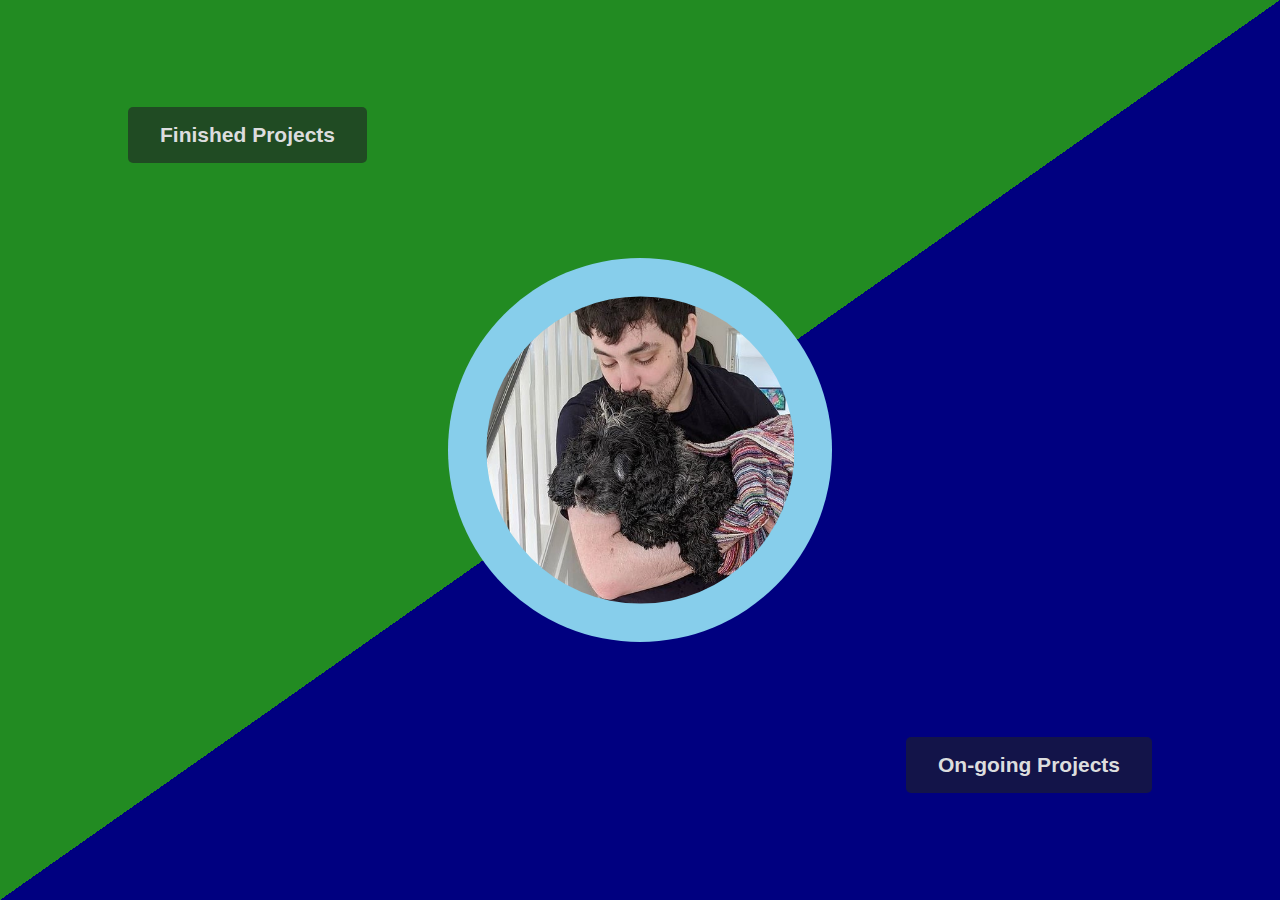
<file: index.html>
<!DOCTYPE html>
<html lang="en">
<head>
    <meta charset="UTF-8">
    <link rel="stylesheet" type="text/css" href="main.css">
    <meta http-equiv="X-UA-Compatible" content="IE=edge">
    <meta name="viewport" content="width=device-width, initial-scale=1.0">
    <link rel="apple-touch-icon" sizes="180x180" href="assets/icons/apple-touch-icon.png">
    <link rel="icon" type="image/png" sizes="32x32" href="assets/icons/favicon-32x32.png">
    <link rel="icon" type="image/png" sizes="16x16" href="assets/icons/favicon-16x16.png">
    <link rel="manifest" href="assets/icons/site.webmanifest">
    <title>Chris - Website</title>
</head>
<body class="diagonal">
    <div class="centre">
        <span class="circle" style="display:block;">
            <a href="aboutme.html">
                <img class="hoverfade" src="assets/wetdog.jpg" alt="Chris holding his dog" height=80% width=auto style="padding:10%;border-radius: 50%;">
                </img>
                <h1 class="hovershow">About Me</h1>
            </a>
        </span>
    </div>
    <div>
        <a href="projectscomplete.html">
            <h2 class="topleft hoverfade mainbutton">Finished Projects</h2>
        </a>
    </div>
    <div>
        <a href="projectsongoing.html">
            <h2 class="bottomright hoverfade mainbutton">On-going Projects</h2>
        </a>
    </div>
</body>
</html>
</file>
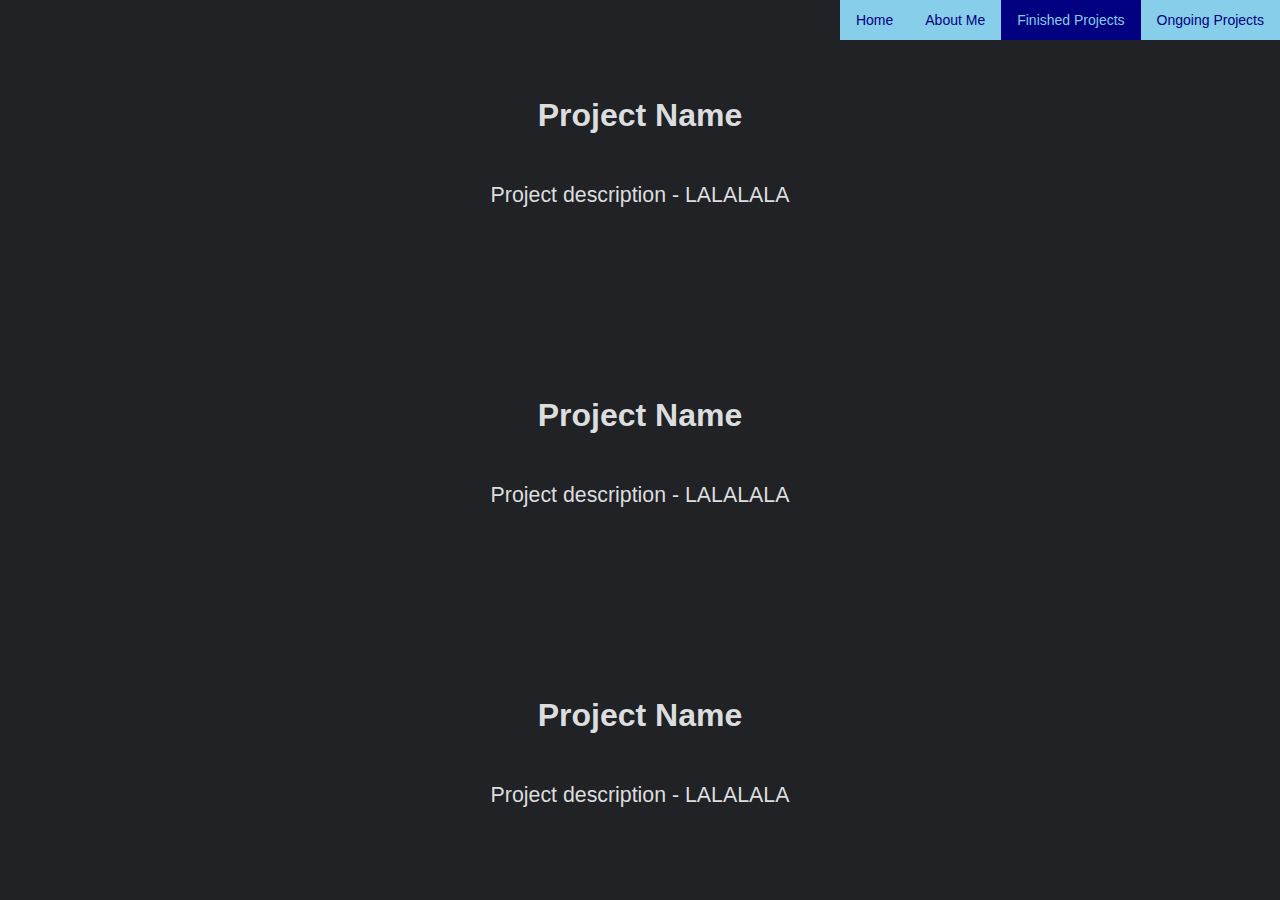
<file: projectscomplete.html>
<!DOCTYPE html>
<html lang="en">
<head>
    <meta charset="UTF-8">
    <link rel="stylesheet" type="text/css" href="main.css">
    <meta http-equiv="X-UA-Compatible" content="IE=edge">
    <meta name="viewport" content="width=device-width, initial-scale=1.0">
    <link rel="apple-touch-icon" sizes="180x180" href="assets/icons/apple-touch-icon.png">
    <link rel="icon" type="image/png" sizes="32x32" href="assets/icons/favicon-32x32.png">
    <link rel="icon" type="image/png" sizes="16x16" href="assets/icons/favicon-16x16.png">
    <link rel="manifest" href="assets/icons/site.webmanifest">
    <title>Chris - Completed Projects</title>
</head>
<body>
    <nav class="navbar">
        <a href="index.html">Home</a>
        <a href="aboutme.html">About Me</a>
        <a class="active" href="projectscomplete.html">Finished Projects</a>
        <a href="projectsongoing.html">Ongoing Projects</a>
    </nav>
    <div>
        <div class="scrollable">
            <div>
                <h3>Project Name</h3>
                <p>Project description - LALALALA</p>
            </div>
            <div>
                <h3>Project Name</h3>
                <p>Project description - LALALALA</p>
            </div>
            <div>
                <h3>Project Name</h3>
                <p>Project description - LALALALA</p>
            </div>
        </div>
    </div>
</body>
</html>
</file>
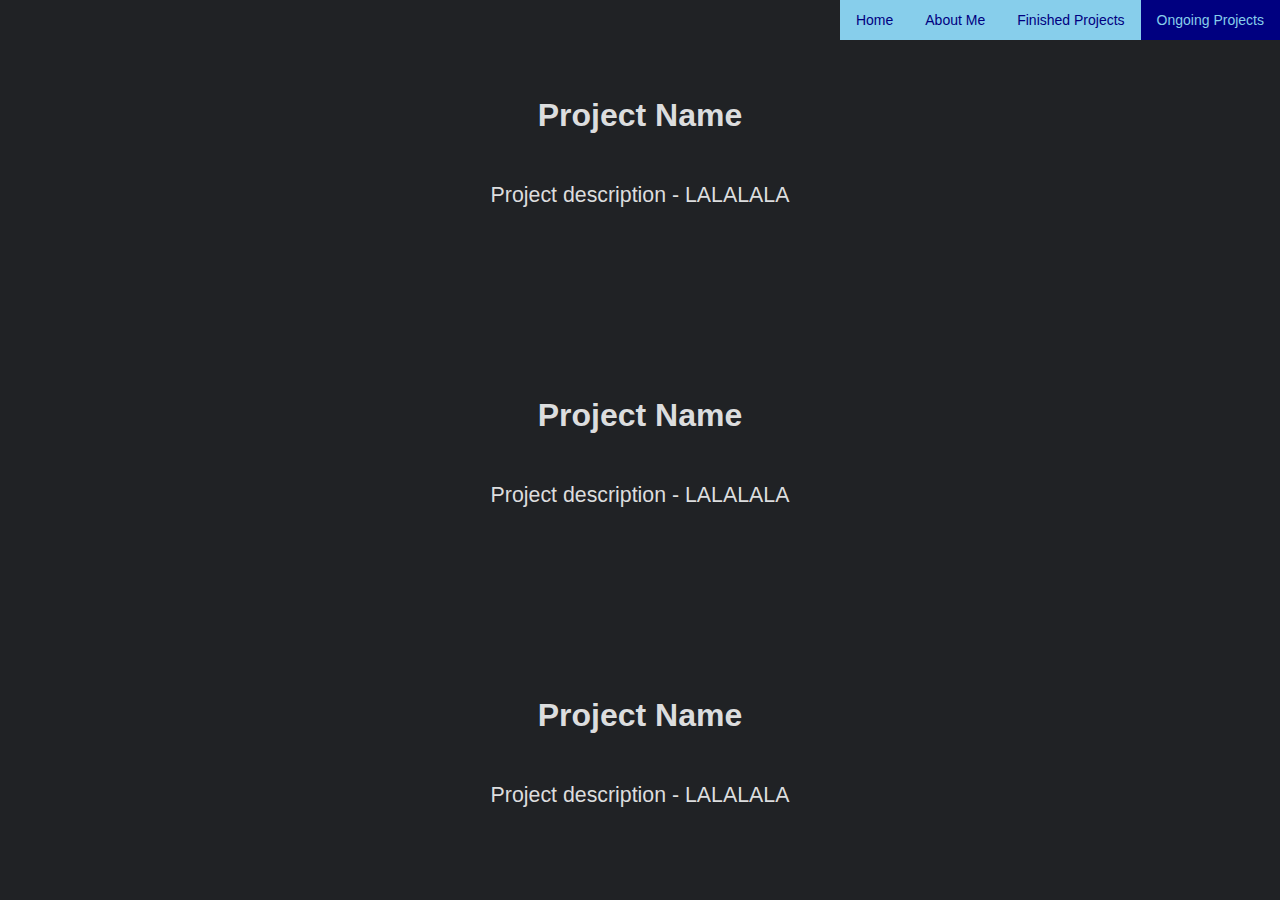
<file: projectsongoing.html>
<!DOCTYPE html>
<html lang="en">
<head>
    <meta charset="UTF-8">
    <link rel="stylesheet" type="text/css" href="main.css">
    <meta http-equiv="X-UA-Compatible" content="IE=edge">
    <meta name="viewport" content="width=device-width, initial-scale=1.0">
    <link rel="apple-touch-icon" sizes="180x180" href="assets/icons/apple-touch-icon.png">
    <link rel="icon" type="image/png" sizes="32x32" href="assets/icons/favicon-32x32.png">
    <link rel="icon" type="image/png" sizes="16x16" href="assets/icons/favicon-16x16.png">
    <link rel="manifest" href="assets/icons/site.webmanifest">
    <title>Chris - Ongoing Projects</title>
</head>
<body>
    <nav class="navbar">
        <a href="index.html">Home</a>
        <a href="aboutme.html">About Me</a>
        <a href="projectscomplete.html">Finished Projects</a>
        <a class="active" href="projectson-going.html">Ongoing Projects</a>
    </nav>
    <div>
        <div class="scrollable">
            <div>
                <h3>Project Name</h3>
                <p>Project description - LALALALA</p>
            </div>
            <div>
                <h3>Project Name</h3>
                <p>Project description - LALALALA</p>
            </div>
            <div>
                <h3>Project Name</h3>
                <p>Project description - LALALALA</p>
            </div>
        </div>
    </div>
</body>
</html>
</file>
<file: main.css>
body {
    margin:0;
    padding:0;
    font-family:Helvetica, Arial;
    font-size: 14px;
    line-height: 24px;
    background-color: #202225;
    color: #dcddde;
    text-align: center
}
.diagonal {
    position: relative;
    width: 100vw;
    height: 100vh;
    background-image: linear-gradient(to top left, navy 50%,forestgreen 50%);
    background-repeat: no-repeat;
}
.circle {
    position: absolute;
    left: 35vw;
    top: 50vh;
    margin-top: -15vw;
    height: 30vw;
    width: 30vw;
    background-color:skyblue;
    border-radius: 50%;
    display: inline-block;
}
.centre:hover .hoverfade {
    opacity: 0.5;
}
.centre:hover .hovershow {
    opacity: 1;
}
.topleft {
    position: absolute;
    left: 10vw;
    top: 10vh;
}
.bottomright {
    position: absolute;
    right: 10vw;
    bottom: 10vh;
}
.navbar {
    position: fixed;
    margin: 0;
    padding: 0;
    background-color: skyblue;
    right: 0;
    overflow:hidden;
    z-index: 1;
}
.navbar a {
    float: left;
    color: navy;
    text-align: center;
    padding: 8px 16px;
    text-decoration: none;
    font-size: 16;
}
.navbar a:hover {
    background-color: forestgreen;
    color: skyblue;
}
.navbar a.active {
    background-color: navy;
    color: skyblue;
}
.scrollable{
    display: flex;
    flex-direction: column;
    justify-content: space-around;
    align-items: center;
    width: 100vw;
    min-height: 100vh;
}
.aboutmecontainer {
    padding-inline: 10vw;
    display: flex;
    flex-direction: row;
    align-items: stretch;
    justify-content: space-evenly;
    position: absolute;
    top: 56px;
    width: 80vw;
    height: 80vh;
}
h1 {
    opacity: 0;
    font-style: normal;
    position: absolute;
    top: 70%;
    left: 50%;
    transform: translate(-50%, -50%);
    border-radius: 5px;
    color: #dcddde;
    background-color: #20222599;
    display: inline-block;
    padding-block: 16px;
    padding-inline: 32px;
}
h2 {
    border-radius: 5px;
    color: #dcddde;
    background-color: #20222599;
    display: inline-block;
    padding-block: 16px;
    padding-inline: 32px;
    align-content: center;
}
h3 {
    font-size: 24pt;
    padding-inline: 24px;
    padding-block: 12px;
}
p {
    font-size: 16pt;
    padding-inline: 24px;
    padding-block: 12px;
}
</file>
